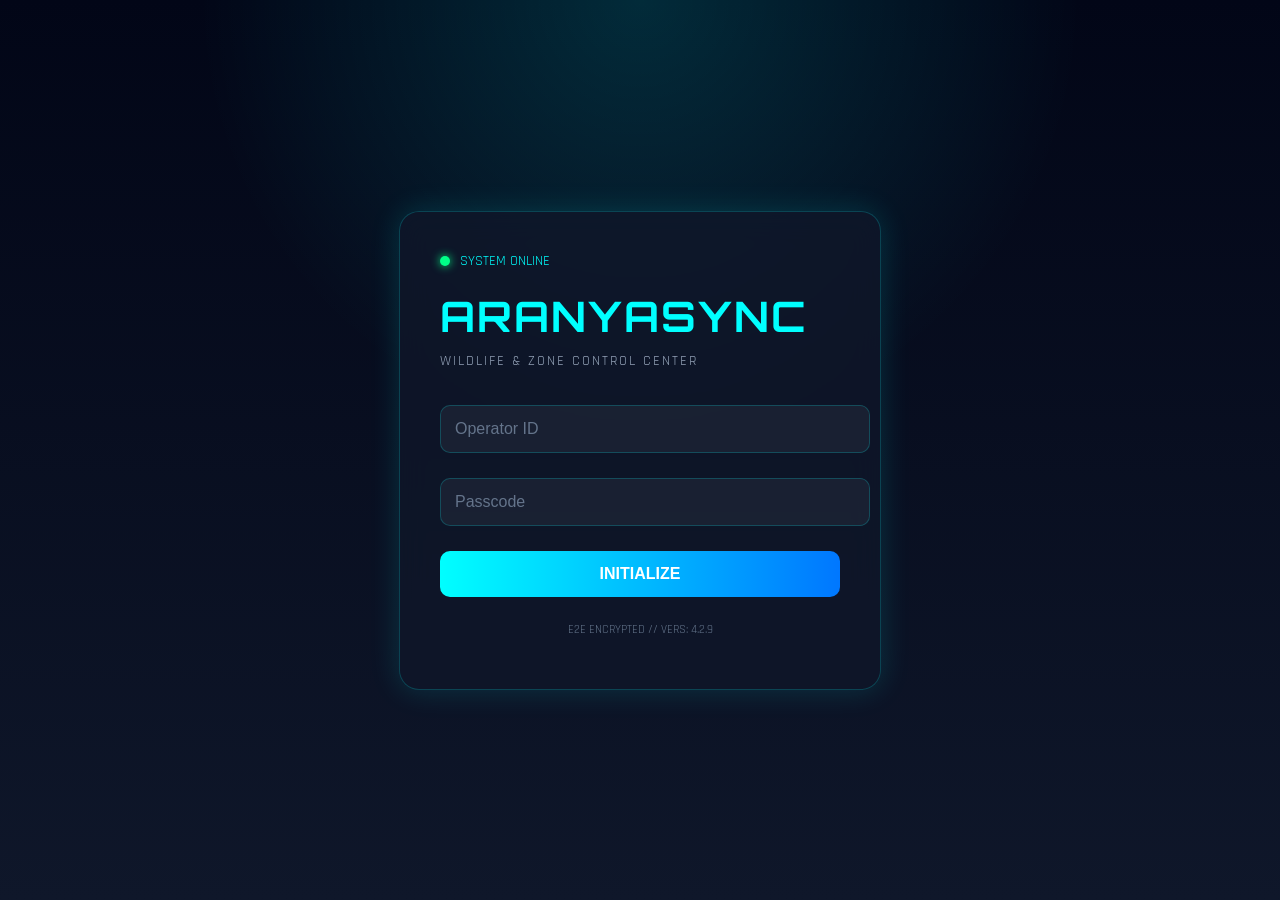
<file: index.html>
<!DOCTYPE html>
<html lang="en">

<head>
    <meta charset="UTF-8">
    <meta name="viewport" content="width=device-width, initial-scale=1.0">

    <title>AranyaSync | System Authorization</title>

    <!-- Google Fonts -->
    <link rel="preconnect" href="https://fonts.googleapis.com">
    <link rel="preconnect" href="https://fonts.gstatic.com" crossorigin>

    <link href="https://fonts.googleapis.com/css2?family=Orbitron:wght@400;500;700;900&family=Rajdhani:wght@400;500;600;700&display=swap" rel="stylesheet">

    <!-- Correct CSS File -->
    

    <style>
        body {
            margin: 0;
            padding: 0;
            background: #050816;
            font-family: 'Rajdhani', sans-serif;
            overflow: hidden;
        }

        .login-page {
            height: 100vh;
            display: flex;
            justify-content: center;
            align-items: center;
            background:
                radial-gradient(circle at top, rgba(0, 255, 255, 0.15), transparent 40%),
                linear-gradient(to bottom, #020617, #0f172a);
        }

        .login-card {
            width: 400px;
            padding: 40px;
            border-radius: 20px;
            background: rgba(15, 23, 42, 0.8);
            backdrop-filter: blur(15px);
            border: 1px solid rgba(0, 255, 255, 0.2);
            box-shadow: 0 0 30px rgba(0, 255, 255, 0.15);
            color: white;
        }

        .sys-status {
            display: flex;
            align-items: center;
            gap: 10px;
            font-size: 14px;
            color: #00ffff;
            margin-bottom: 20px;
        }

        .status-dot {
            width: 10px;
            height: 10px;
            background: #00ff88;
            border-radius: 50%;
            box-shadow: 0 0 10px #00ff88;
        }

        .logo-text {
            font-family: 'Orbitron', sans-serif;
            font-size: 42px;
            margin: 0;
            color: #00ffff;
            letter-spacing: 2px;
        }

        .subtitle {
            margin-top: 10px;
            margin-bottom: 35px;
            color: #94a3b8;
            letter-spacing: 2px;
            font-size: 14px;
        }

        .input-group {
            margin-bottom: 25px;
        }

        .input-group input {
            width: 100%;
            padding: 14px;
            background: rgba(255,255,255,0.05);
            border: 1px solid rgba(0,255,255,0.2);
            border-radius: 10px;
            color: white;
            outline: none;
            font-size: 16px;
        }

        .input-group input::placeholder {
            color: #64748b;
        }

        .btn-primary {
            width: 100%;
            padding: 14px;
            border: none;
            border-radius: 10px;
            background: linear-gradient(90deg, #00ffff, #0077ff);
            color: white;
            font-weight: bold;
            font-size: 16px;
            cursor: pointer;
            transition: 0.3s ease;
        }

        .btn-primary:hover {
            transform: translateY(-2px);
            box-shadow: 0 0 20px rgba(0,255,255,0.4);
        }

        .login-footer {
            margin-top: 25px;
            text-align: center;
            color: #64748b;
            font-size: 12px;
        }
    </style>
</head>

<body class="login-page">

    <div class="login-card">

        <div class="sys-status">
            <span class="status-dot"></span>
            <span>SYSTEM ONLINE</span>
        </div>

        <h1 class="logo-text">ARANYASYNC</h1>

        <p class="subtitle">
            WILDLIFE & ZONE CONTROL CENTER
        </p>

        <form id="loginForm">

            <div class="input-group">
                <input type="text" placeholder="Operator ID" required>
            </div>

            <div class="input-group">
                <input type="password" placeholder="Passcode" required>
            </div>

            <button type="submit" class="btn-primary">
                INITIALIZE
            </button>

        </form>

        <div class="login-footer">
            <p>E2E ENCRYPTED // VERS: 4.2.9</p>
        </div>

    </div>

    <script>
        document.getElementById("loginForm").addEventListener("submit", function(e) {

            e.preventDefault();

            const button = document.querySelector(".btn-primary");

            button.innerHTML = "AUTHENTICATING...";

            setTimeout(() => {
                window.location.href = "dashboard.html";
            }, 1500);

        });
    </script>

</body>

</html>
</file>
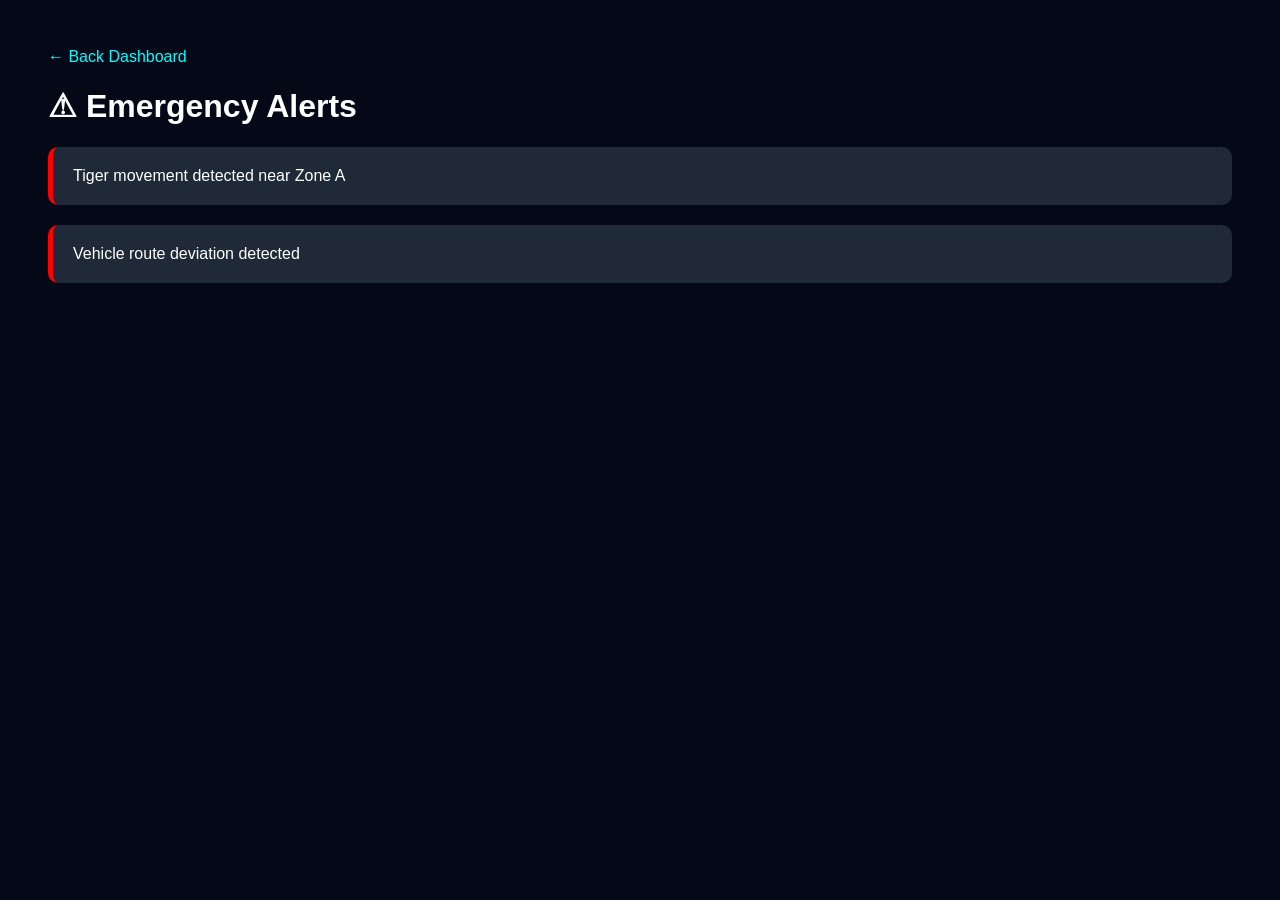
<file: alerts.html>
<!DOCTYPE html>
<html lang="en">

<head>
<meta charset="UTF-8">
<meta name="viewport" content="width=device-width, initial-scale=1.0">
<title>Alerts</title>

<style>

body{
    background:#050816;
    color:white;
    font-family:sans-serif;
    padding:40px;
}

.alert{
    background:#1f2937;
    border-left:5px solid red;
    padding:20px;
    margin-top:20px;
    border-radius:10px;
}

a{
    color:cyan;
    text-decoration:none;
}

</style>

</head>

<body>

<a href="dashboard.html">← Back Dashboard</a>

<h1>⚠ Emergency Alerts</h1>

<div class="alert">
    Tiger movement detected near Zone A
</div>

<div class="alert">
    Vehicle route deviation detected
</div>

</body>
</html>
</file>
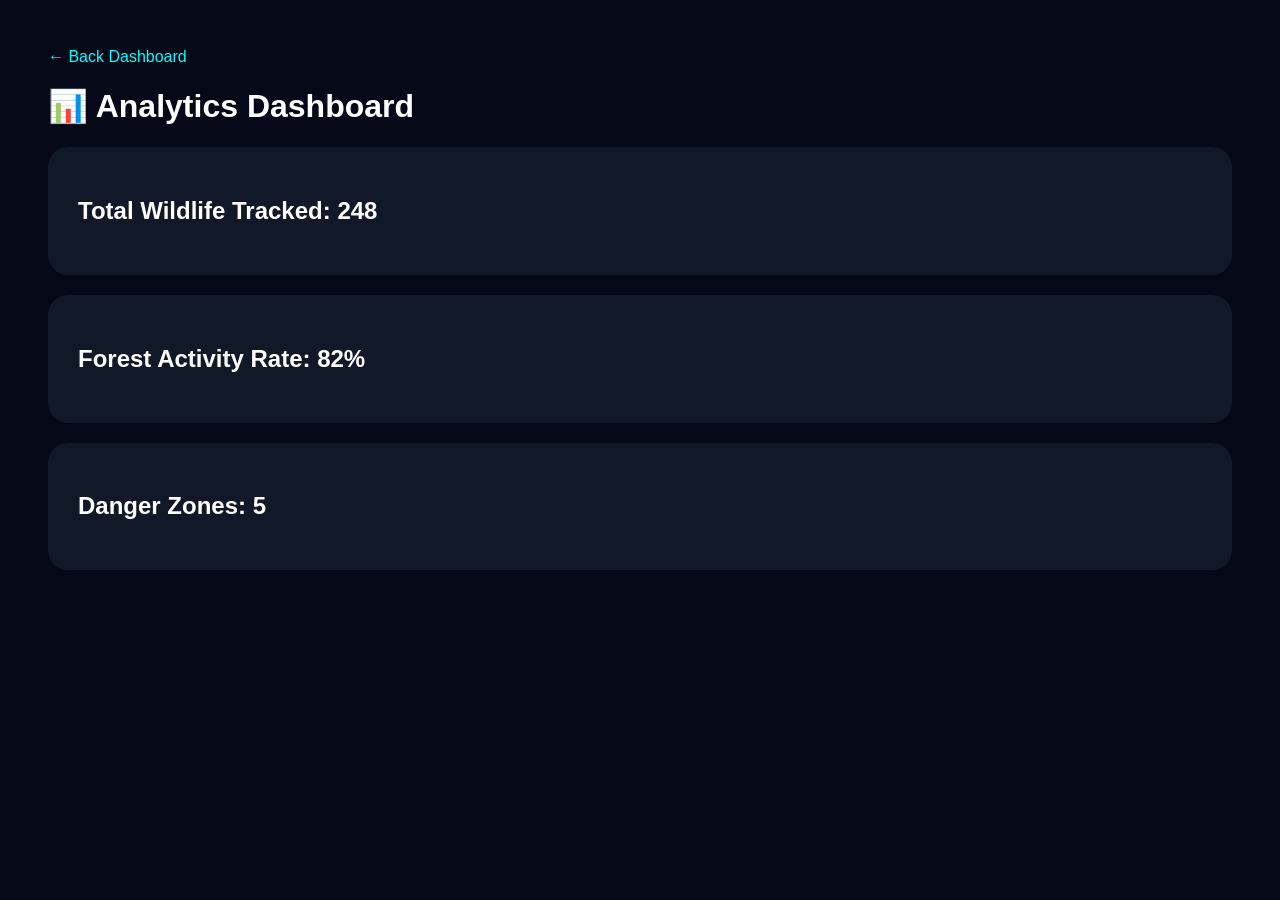
<file: analytics.html>
<!DOCTYPE html>
<html lang="en">

<head>
<meta charset="UTF-8">
<meta name="viewport" content="width=device-width, initial-scale=1.0">
<title>Analytics</title>

<style>

body{
    background:#050816;
    color:white;
    font-family:sans-serif;
    padding:40px;
}

.card{
    background:#111827;
    padding:30px;
    border-radius:20px;
    margin-top:20px;
}

a{
    color:cyan;
    text-decoration:none;
}

</style>

</head>

<body>

<a href="dashboard.html">← Back Dashboard</a>

<h1>📊 Analytics Dashboard</h1>

<div class="card">
    <h2>Total Wildlife Tracked: 248</h2>
</div>

<div class="card">
    <h2>Forest Activity Rate: 82%</h2>
</div>

<div class="card">
    <h2>Danger Zones: 5</h2>
</div>

</body>
</html>
</file>
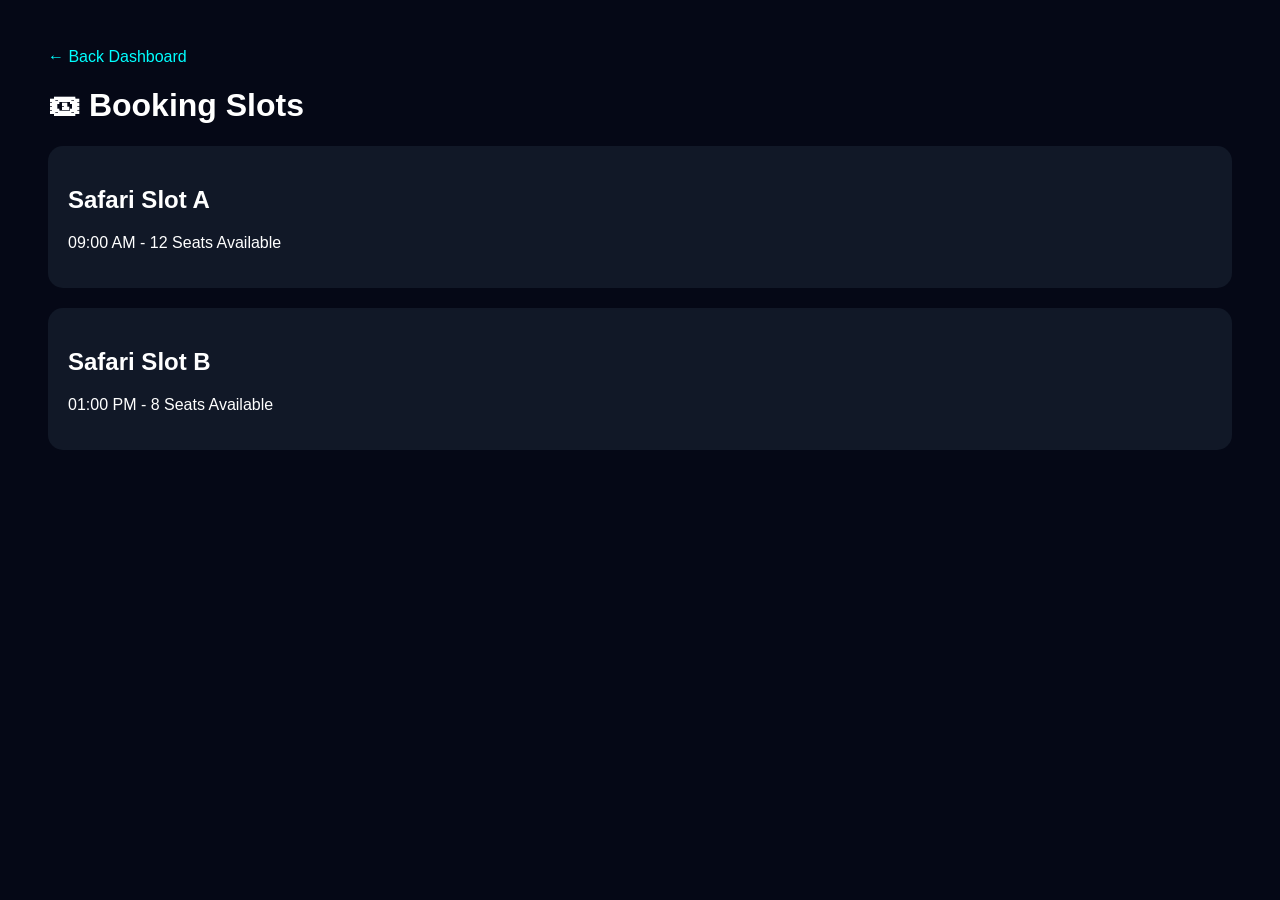
<file: booking.html>
<!DOCTYPE html>
<html lang="en">

<head>
<meta charset="UTF-8">
<meta name="viewport" content="width=device-width, initial-scale=1.0">
<title>Bookings</title>

<style>

body{
    background:#050816;
    color:white;
    font-family:sans-serif;
    padding:40px;
}

.booking{
    background:#111827;
    padding:20px;
    border-radius:15px;
    margin-top:20px;
}

a{
    color:cyan;
    text-decoration:none;
}

</style>

</head>

<body>

<a href="dashboard.html">← Back Dashboard</a>

<h1>🎟 Booking Slots</h1>

<div class="booking">
    <h2>Safari Slot A</h2>
    <p>09:00 AM - 12 Seats Available</p>
</div>

<div class="booking">
    <h2>Safari Slot B</h2>
    <p>01:00 PM - 8 Seats Available</p>
</div>

</body>
</html>
</file>
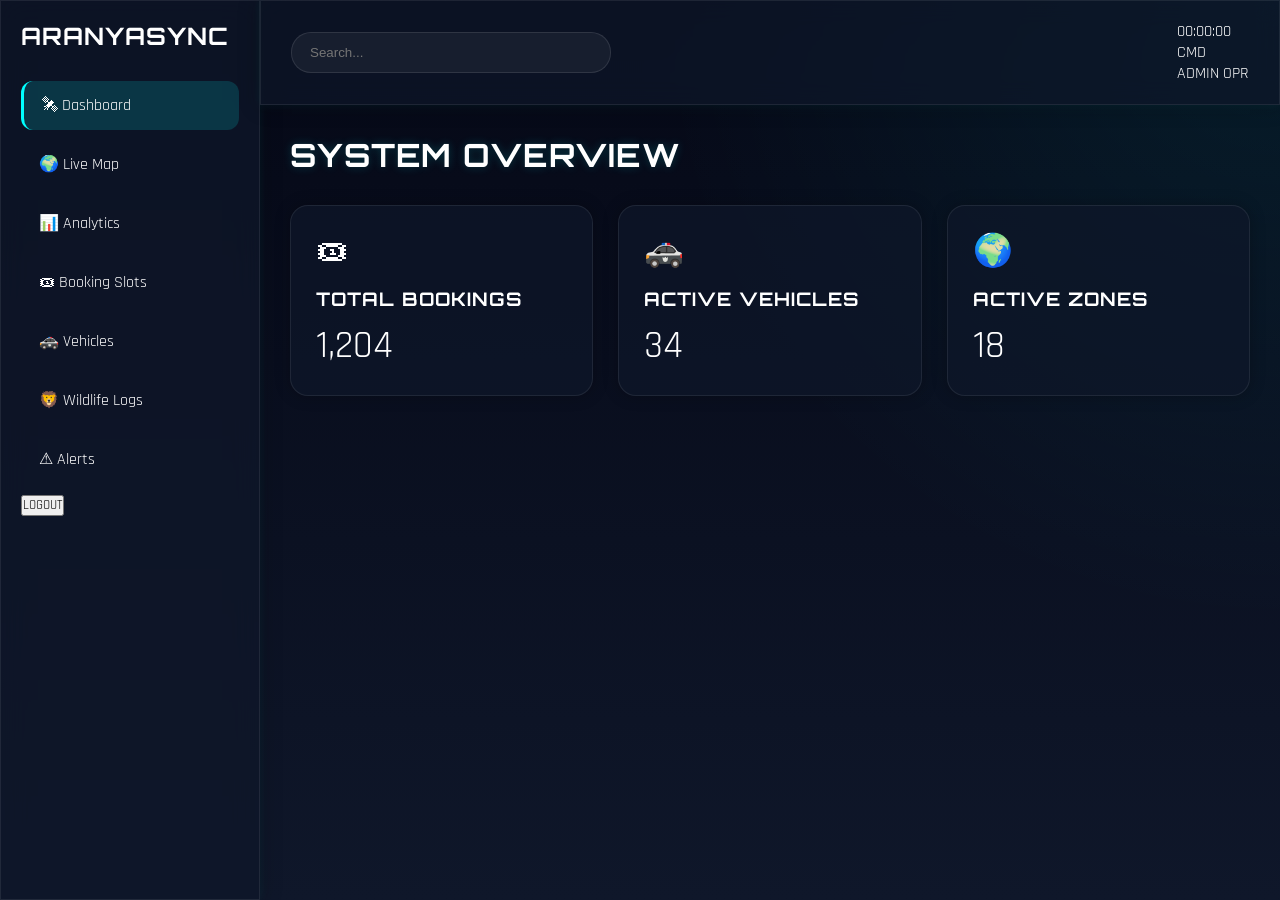
<file: dashboard.html>
<!DOCTYPE html>
<html lang="en">

<head>

    <meta charset="UTF-8">

    <meta name="viewport" content="width=device-width, initial-scale=1.0">

    <title>AranyaSync Dashboard</title>

    <!-- Google Fonts -->
    <link rel="preconnect" href="https://fonts.googleapis.com">

    <link rel="preconnect" href="https://fonts.gstatic.com" crossorigin>

    <link href="https://fonts.googleapis.com/css2?family=Orbitron:wght@400;500;700;900&family=Rajdhani:wght@400;500;600;700&display=swap" rel="stylesheet">

    <!-- Correct CSS -->
    <link rel="stylesheet" href="dashboard.css">

</head>

<body>

    <div class="app-layout">

        <!-- SIDEBAR -->
        <aside class="sidebar glass-panel">

            <div class="sidebar-brand">

                <h2 class="logo-text-small">
                    ARANYASYNC
                </h2>

            </div>

            <nav class="nav-menu">

    <a href="dashboard.html" class="nav-item active">
        🛰 Dashboard
    </a>

    <a href="map.html" class="nav-item">
        🌍 Live Map
    </a>

    <a href="analytics.html" class="nav-item">
    📊 Analytics
</a>

<a href="booking.html" class="nav-item">
    🎟 Booking Slots
</a>

<a href="vehicles.html" class="nav-item">
    🚓 Vehicles
</a>

<a href="wildlife.html" class="nav-item">
    🦁 Wildlife Logs
</a>

<a href="alerts.html" class="nav-item">
    ⚠ Alerts
</a>

</nav>

            <div class="sidebar-footer">

                <button class="btn-outline">
                    LOGOUT
                </button>

            </div>

        </aside>

        <!-- MAIN -->
        <main class="main-workspace">

            <!-- NAVBAR -->
            <div class="top-navbar glass-panel">

                <div class="search-bar">
                    <input type="text" placeholder="Search...">
                </div>

                <div class="top-controls">

                    <div class="system-time">
                        00:00:00
                    </div>

                    <div class="user-profile">

                        <div class="avatar">
                            CMD
                        </div>

                        <span>ADMIN OPR</span>

                    </div>

                </div>

            </div>

            <!-- CONTENT -->
            <div class="views-container">

                <section class="view-section active">

                    <h1 class="view-title">
                        SYSTEM OVERVIEW
                    </h1>

                    <div class="stats-grid">

                        <div class="stat-card glow-hover">

                            <div class="stat-icon">
                                🎟
                            </div>

                            <div class="stat-info">

                                <h3>TOTAL BOOKINGS</h3>

                                <div class="stat-value">
                                    1,204
                                </div>

                            </div>

                        </div>

                        <div class="stat-card glow-hover">

                            <div class="stat-icon">
                                🚓
                            </div>

                            <div class="stat-info">

                                <h3>ACTIVE VEHICLES</h3>

                                <div class="stat-value">
                                    34
                                </div>

                            </div>

                        </div>

                        <div class="stat-card glow-hover">

                            <div class="stat-icon">
                                🌍
                            </div>

                            <div class="stat-info">

                                <h3>ACTIVE ZONES</h3>

                                <div class="stat-value">
                                    18
                                </div>

                            </div>

                        </div>

                    </div>

                </section>

            </div>

        </main>

    </div>

</body>

</html>
</file>
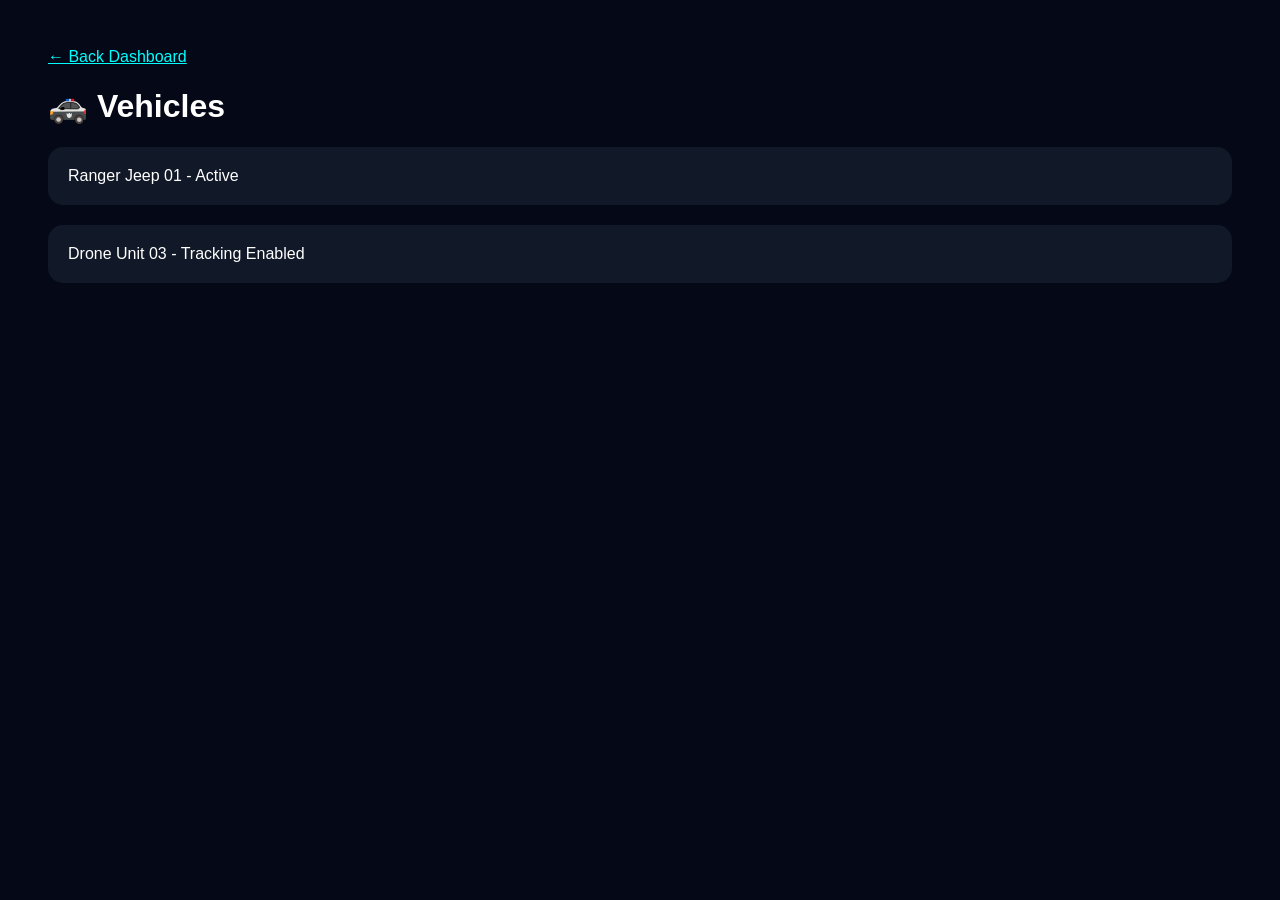
<file: vehicles.html>
<!DOCTYPE html>
<html>
<head>
<title>Vehicles</title>

<style>
body{
background:#050816;
color:white;
font-family:sans-serif;
padding:40px;
}
.vehicle{
background:#111827;
padding:20px;
border-radius:15px;
margin-top:20px;
}
a{
color:cyan;
}
</style>

</head>

<body>

<a href="dashboard.html">← Back Dashboard</a>

<h1>🚓 Vehicles</h1>

<div class="vehicle">
Ranger Jeep 01 - Active
</div>

<div class="vehicle">
Drone Unit 03 - Tracking Enabled
</div>

</body>
</html>
</file>
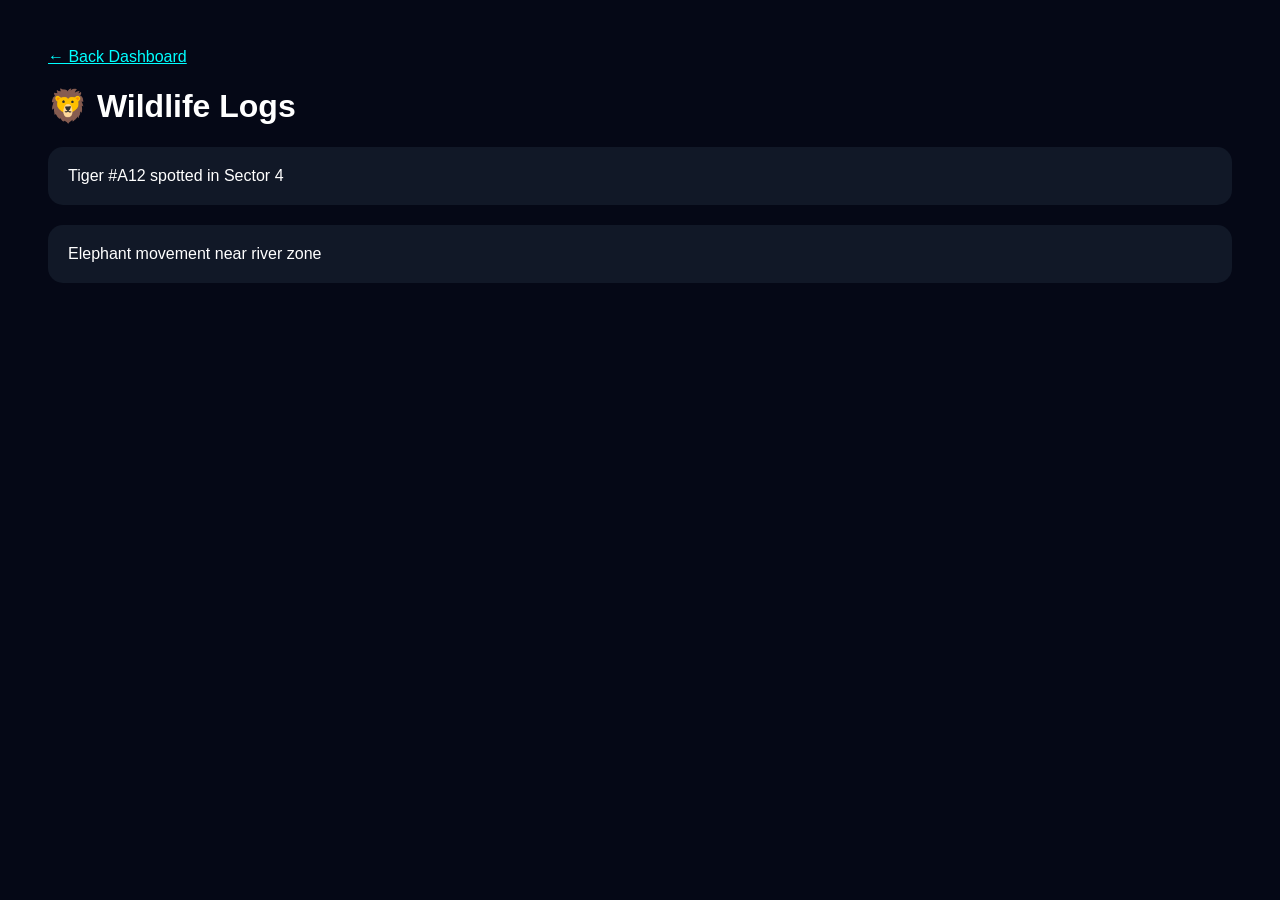
<file: wildlife.html>
<!DOCTYPE html>
<html>
<head>
<title>Wildlife Logs</title>

<style>
body{
background:#050816;
color:white;
font-family:sans-serif;
padding:40px;
}
.card{
background:#111827;
padding:20px;
border-radius:15px;
margin-top:20px;
}
a{
color:cyan;
}
</style>

</head>

<body>

<a href="dashboard.html">← Back Dashboard</a>

<h1>🦁 Wildlife Logs</h1>

<div class="card">
Tiger #A12 spotted in Sector 4
</div>

<div class="card">
Elephant movement near river zone
</div>

</body>
</html>
</file>
<file: dashboard.css>
/* =========================
   ROOT VARIABLES & GLOBALS
========================= */

:root {

    --bg-primary: #050816;
    --bg-secondary: #0f172a;

    --accent-primary: #00ffff;
    --accent-secondary: #38bdf8;

    --text-light: #ffffff;
    --text-muted: #94a3b8;

    --glow-primary: rgba(0, 255, 255, 0.5);
    --glow-secondary: rgba(56, 189, 248, 0.5);

    --transition-fast: 0.3s ease;
    --transition-smooth: 0.5s ease;

    --font-heading: 'Orbitron', sans-serif;
    --font-body: 'Rajdhani', sans-serif;
}

/* =========================
   GLOBAL RESET
========================= */

* {
    margin: 0;
    padding: 0;
    box-sizing: border-box;
}

/* =========================
   BODY
========================= */

body {

    background:
        radial-gradient(circle at top right,
            rgba(0,255,255,0.08),
            transparent 40%),
        linear-gradient(
            to bottom,
            #050816,
            #0f172a
        );

    color: var(--text-light);

    font-family: var(--font-body);

    overflow-x: hidden;

    min-height: 100vh;
}

/* =========================
   LINKS
========================= */

a {
    text-decoration: none;
    color: inherit;
}

/* =========================
   LISTS
========================= */

ul {
    list-style: none;
}

/* =========================
   SCROLLBAR
========================= */

::-webkit-scrollbar {
    width: 6px;
}

::-webkit-scrollbar-thumb {
    background: rgba(0,255,255,0.3);
    border-radius: 10px;
}

/* =========================
   BUTTONS
========================= */

button {
    font-family: var(--font-body);
}

/* =========================
   INPUTS
========================= */

input {

    background: rgba(255,255,255,0.05);

    border: 1px solid rgba(255,255,255,0.1);

    color: white;

    outline: none;
}

/* =========================
   GLASS EFFECT
========================= */

.glass-panel {

    background: rgba(15, 23, 42, 0.65);

    backdrop-filter: blur(14px);

    -webkit-backdrop-filter: blur(14px);

    border: 1px solid rgba(255,255,255,0.08);

    box-shadow:
        0 0 20px rgba(0,0,0,0.3),
        0 0 10px rgba(0,255,255,0.08);
}

/* =========================
   GLOW EFFECT
========================= */

.glow-hover:hover {

    transform: translateY(-3px);

    transition: var(--transition-fast);

    box-shadow:
        0 0 20px rgba(0,255,255,0.25);
}

/* =========================
   TITLES
========================= */

h1, h2, h3, h4 {

    font-family: var(--font-heading);

    letter-spacing: 1px;
}

/* =========================
   VIEW TITLES
========================= */

.view-title {

    margin-bottom: 25px;

    font-size: 2rem;

    color: white;

    text-shadow: 0 0 10px rgba(0,255,255,0.2);
}

/* =========================
   CARDS
========================= */

.stat-card,
.widget,
.chart-box,
.pricing-card,
.zone-card,
.wildlife-card,
.alert-box,
.admin-panel {

    background: rgba(15, 23, 42, 0.7);

    border: 1px solid rgba(255,255,255,0.08);

    border-radius: 14px;

    box-shadow:
        0 0 15px rgba(0,0,0,0.25);
}

/* =========================
   NAVBAR
========================= */

.top-navbar {

    background: rgba(15, 23, 42, 0.7);

    backdrop-filter: blur(12px);

    border-bottom: 1px solid rgba(255,255,255,0.08);
}

/* =========================
   SIDEBAR
========================= */

.sidebar {

    background: rgba(15, 23, 42, 0.75);

    backdrop-filter: blur(14px);

    border-right: 1px solid rgba(255,255,255,0.08);
}

/* =========================
   ACTIVE NAV ITEM
========================= */

.nav-item.active {

    background:
        linear-gradient(
            90deg,
            rgba(0,255,255,0.15),
            transparent
        );

    border-left: 3px solid var(--accent-primary);

    color: white;
}

/* =========================
   SEARCH BAR
========================= */

.search-bar input {

    padding: 12px 18px;

    border-radius: 20px;

    width: 300px;
}

/* =========================
   RESPONSIVE
========================= */

@media (max-width: 768px) {

    .sidebar {
        display: none;
    }

    .dashboard-widgets,
    .charts-grid,
    .stats-grid {

        grid-template-columns: 1fr;
    }

    .top-navbar {

        flex-direction: column;

        height: auto;

        gap: 15px;

        padding: 20px;
    }

    .search-bar input {

        width: 100%;
    }
}
/* =========================
   FINAL LAYOUT FIX
========================= */

.app-layout {
    display: flex;
    min-height: 100vh;
}

/* Sidebar */
.sidebar {
    width: 260px;
    min-width: 260px;
    padding: 20px;
}

/* Main Area */
.main-workspace {
    flex: 1;
    display: flex;
    flex-direction: column;
}

/* Navbar */
.top-navbar {
    display: flex;
    justify-content: space-between;
    align-items: center;
    padding: 20px 30px;
}

/* Main Content */
.views-container {
    padding: 30px;
}

/* Dashboard Cards */
.stats-grid {
    display: grid;
    grid-template-columns: repeat(auto-fit, minmax(260px, 1fr));
    gap: 25px;
    margin-top: 30px;
}

/* Cards */
.stat-card {
    padding: 25px;
    border-radius: 18px;
    transition: 0.3s ease;
}

/* Card Hover */
.stat-card:hover {
    transform: translateY(-5px);
    box-shadow: 0 0 25px rgba(0,255,255,0.15);
}

/* Icons */
.stat-icon {
    font-size: 2rem;
    margin-bottom: 15px;
}

/* Values */
.stat-value {
    font-size: 2.4rem;
    margin-top: 10px;
}

/* Navigation */
.nav-menu {
    margin-top: 30px;
}

.nav-item {
    padding: 14px 18px;
    border-radius: 12px;
    margin-bottom: 10px;
}

/* Search */
.search-bar input {
    width: 320px;
    max-width: 100%;
}

/* Mobile */
@media (max-width: 768px) {

    .app-layout {
        flex-direction: column;
    }

    .sidebar {
        width: 100%;
        min-width: 100%;
    }

    .top-navbar {
        flex-direction: column;
        gap: 20px;
    }

    .search-bar input {
        width: 100%;
    }
}
.nav-item {
    display: flex;
    align-items: center;
    gap: 12px;

    padding: 14px 18px;

    margin-bottom: 10px;

    border-radius: 12px;

    color: white;

    text-decoration: none;

    cursor: pointer;

    transition: 0.3s ease;
}

.nav-item:hover {
    background: rgba(0,255,255,0.1);

    transform: translateX(4px);
}

.nav-item.active {
    background: rgba(0,255,255,0.15);

    border-left: 3px solid cyan;
}
</file>
